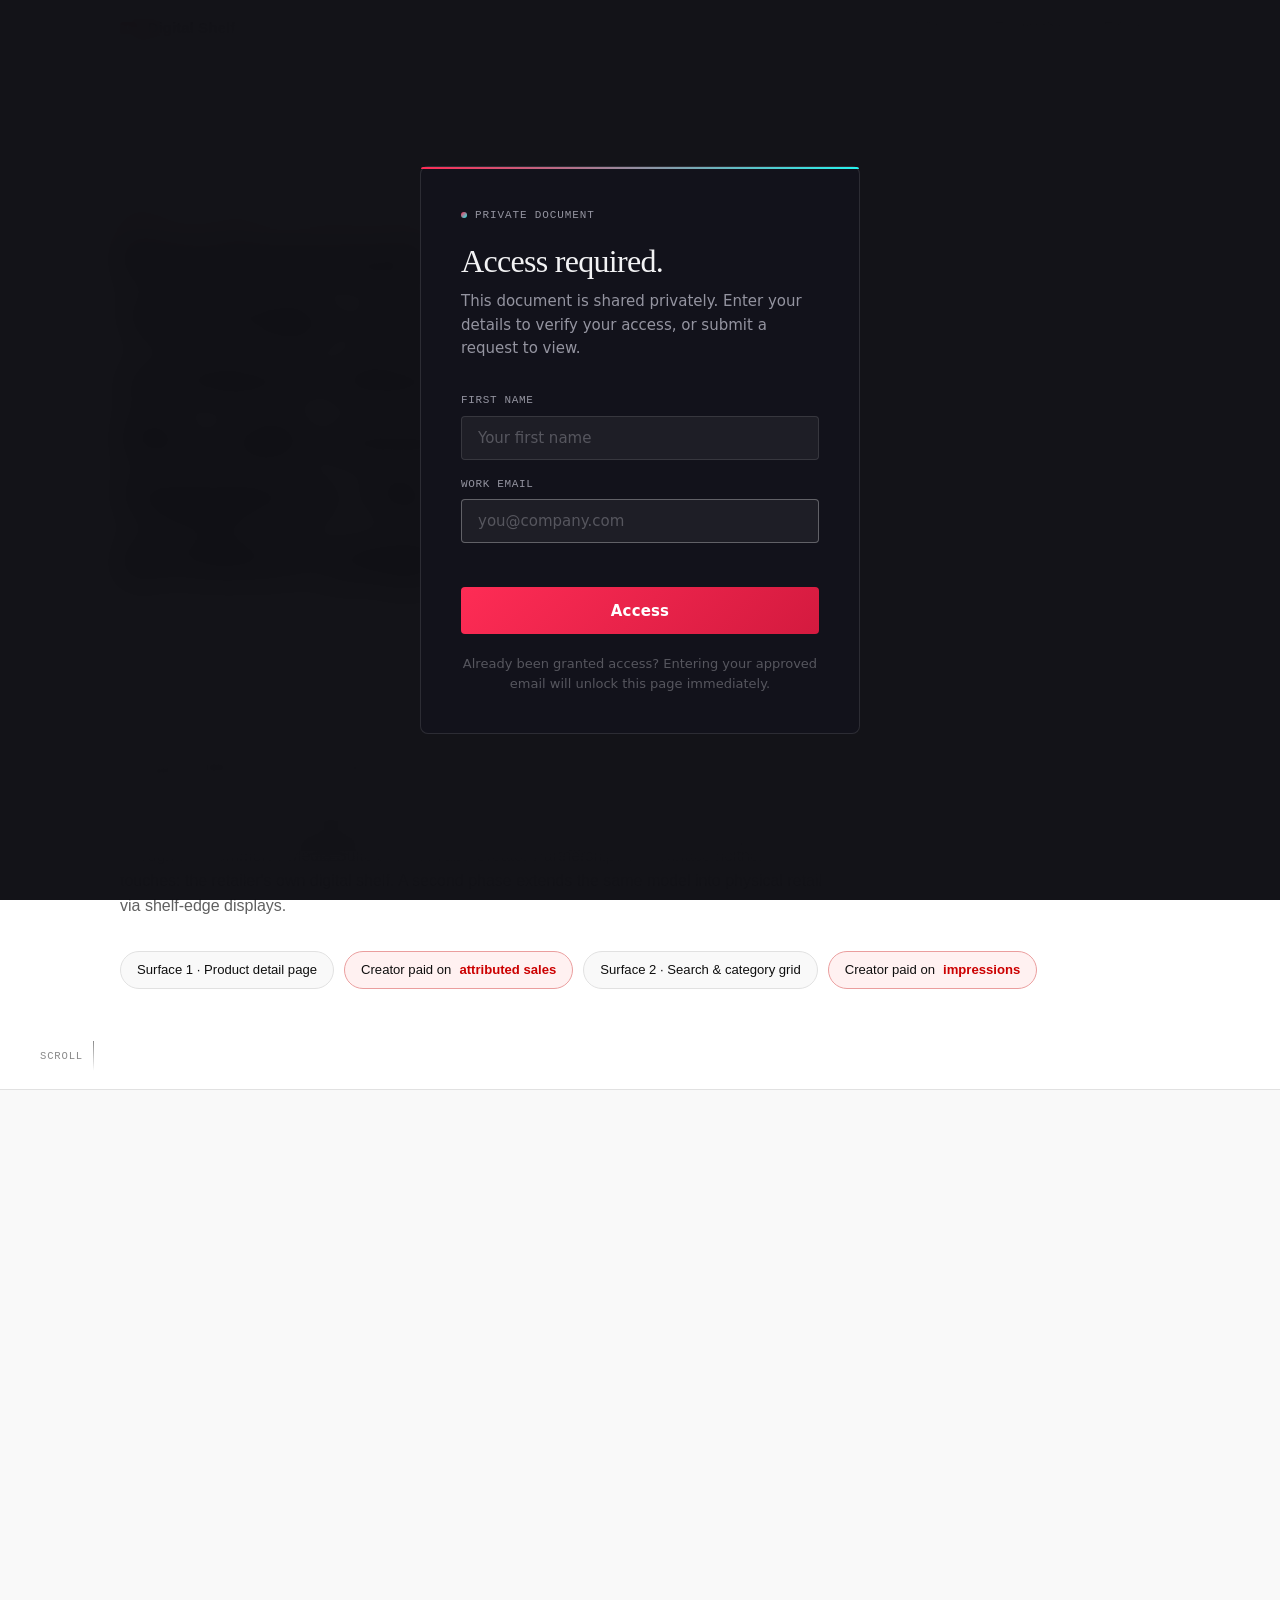
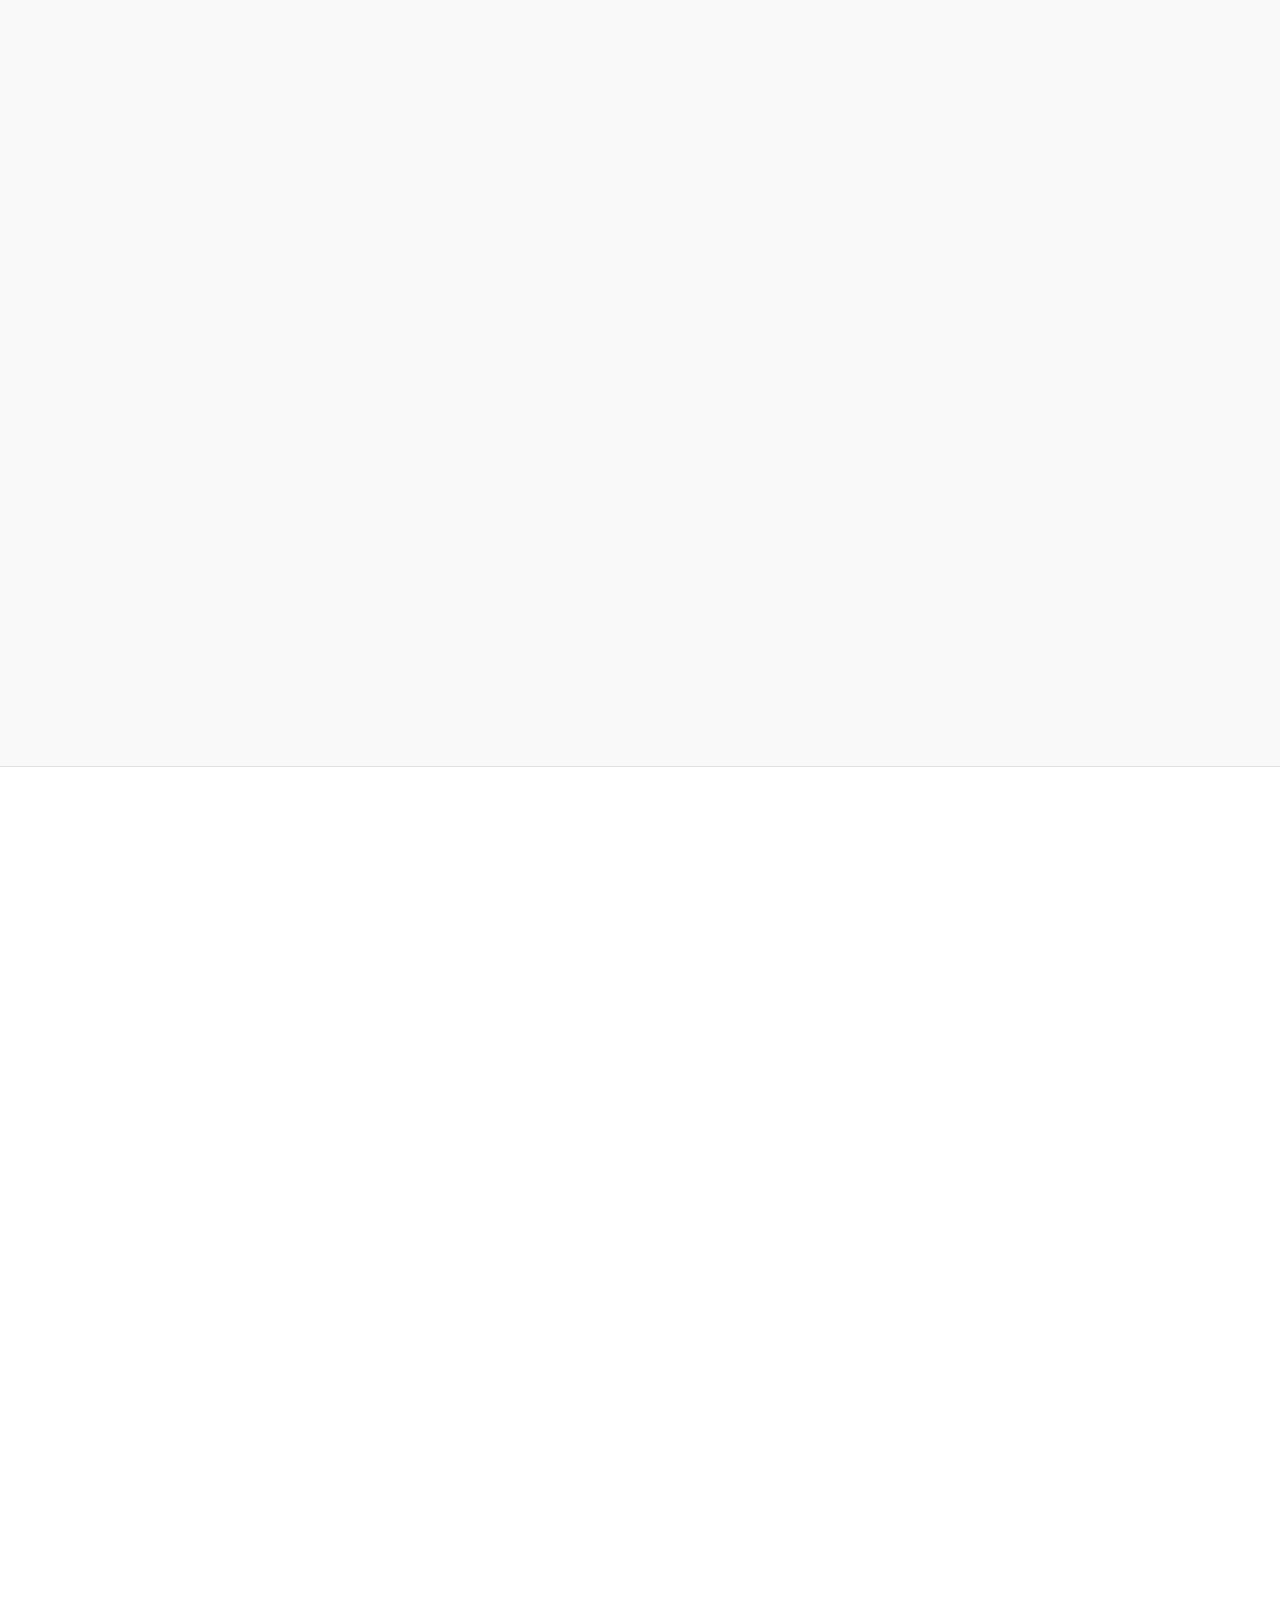
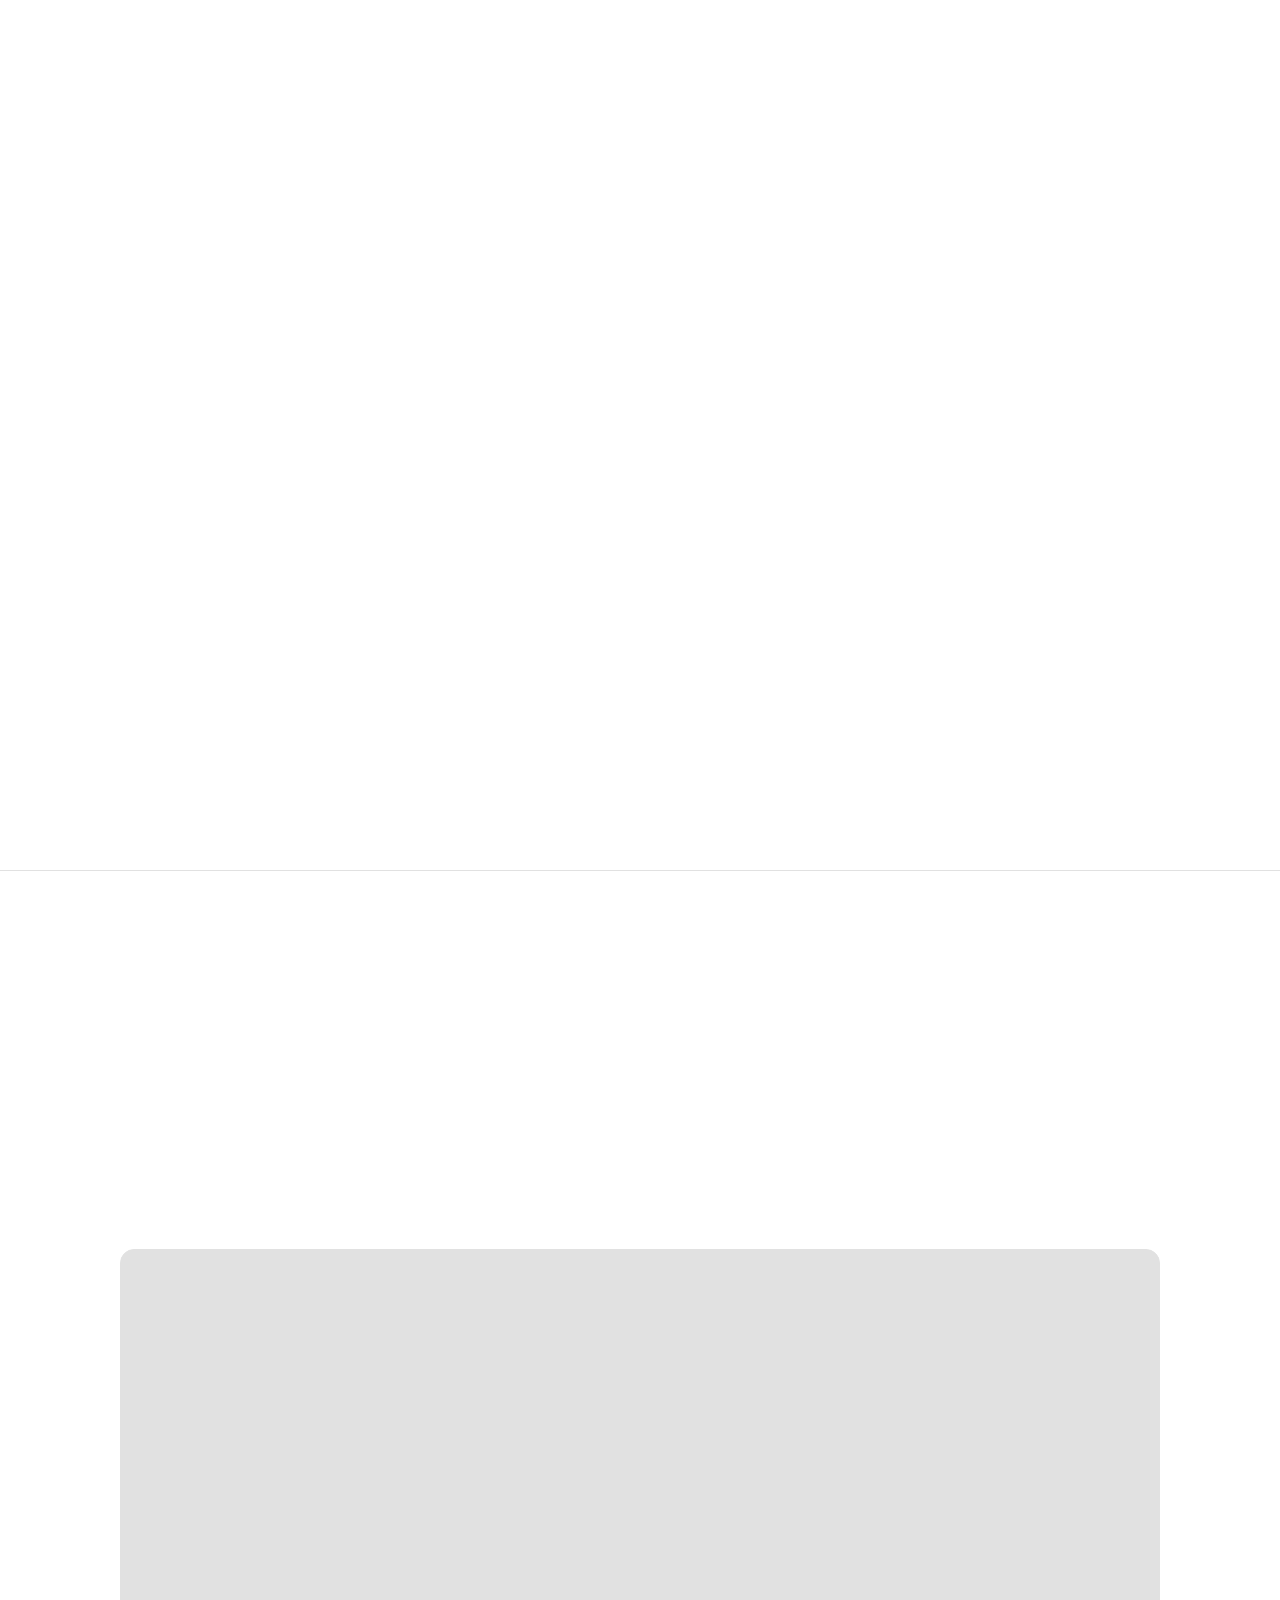
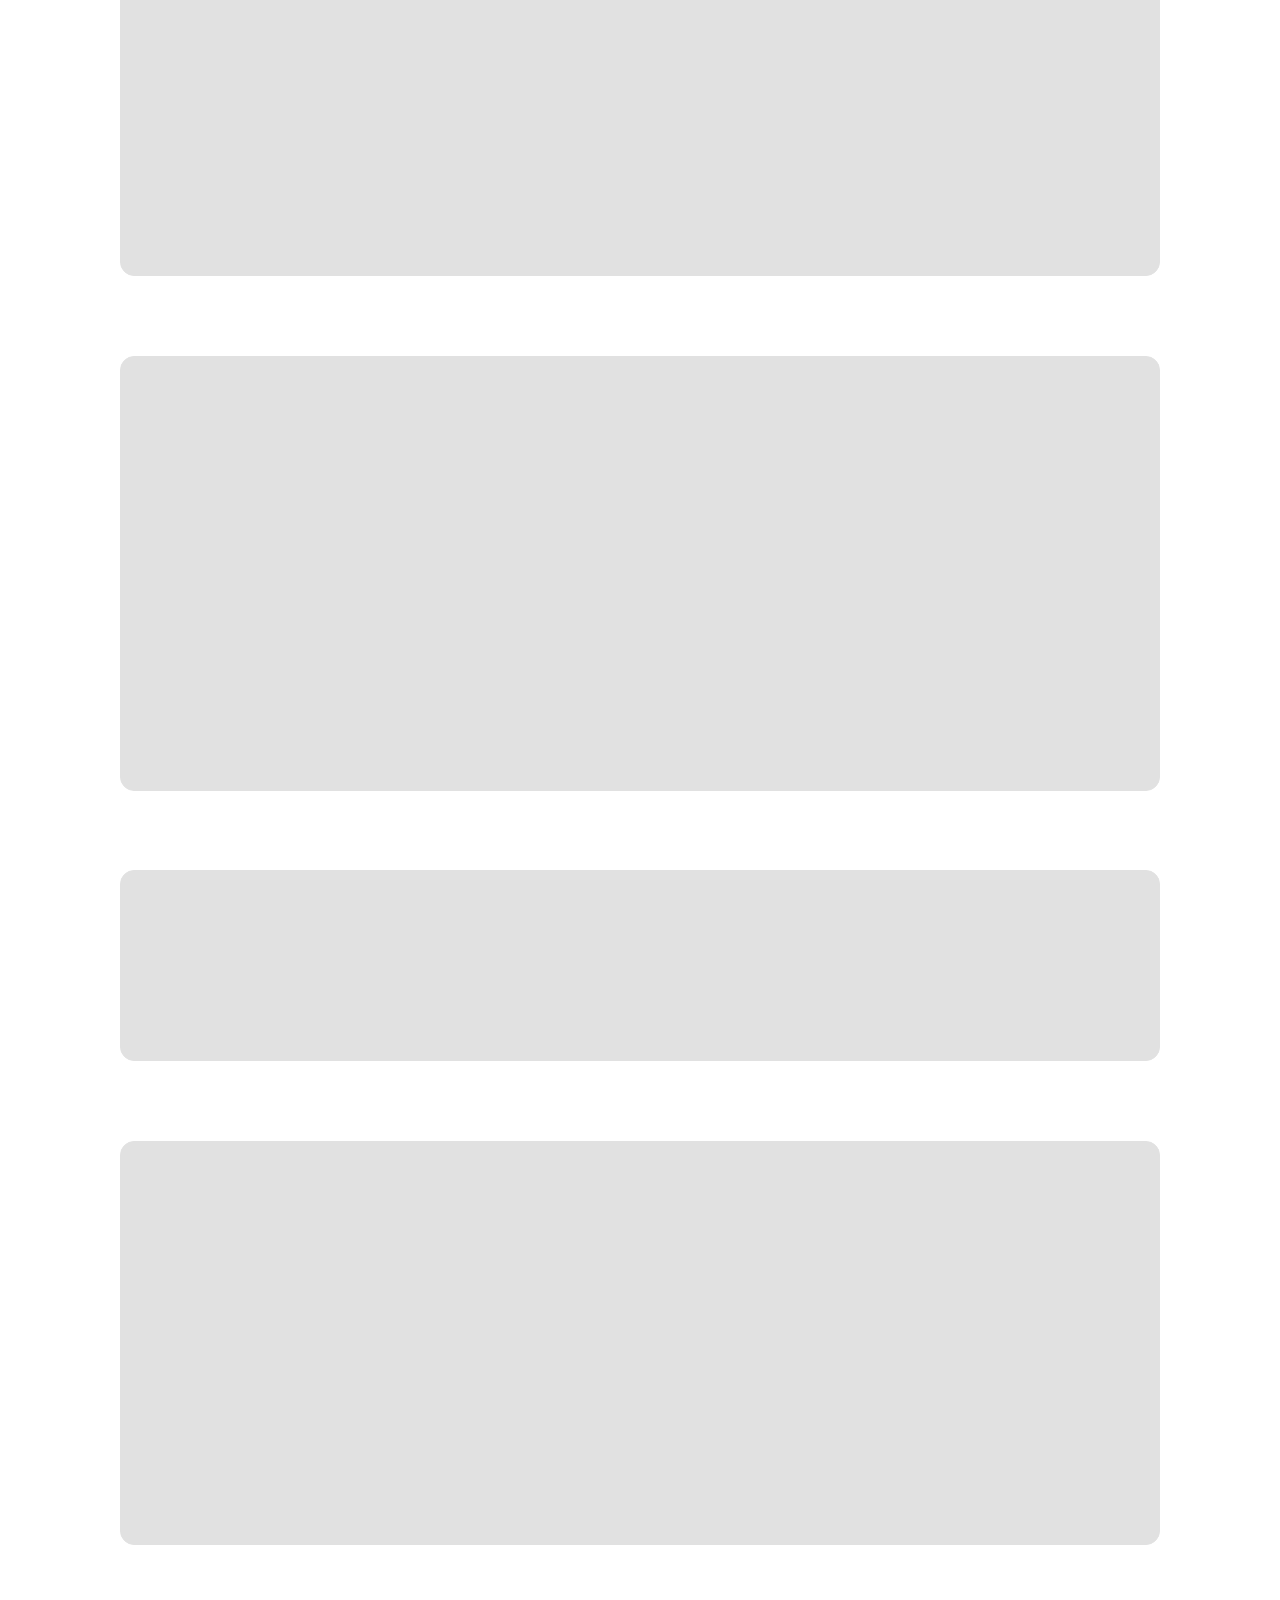
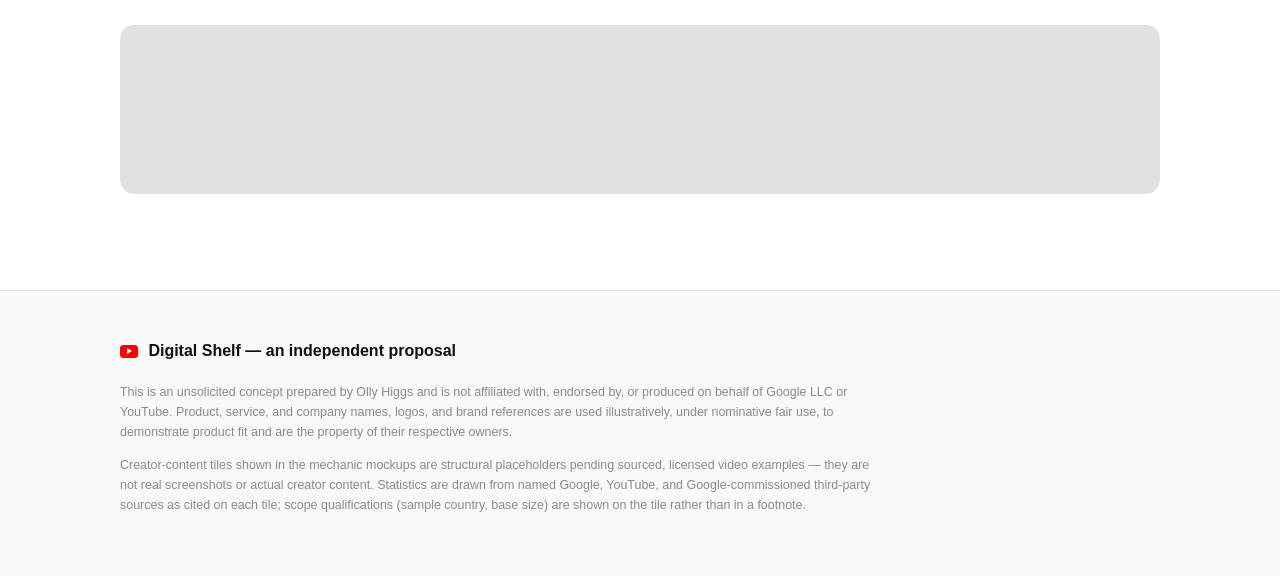
<file: youtube/index.html>
<!DOCTYPE html>
<html lang="en-GB">
<head>
  <meta charset="UTF-8" />
  <meta name="viewport" content="width=device-width, initial-scale=1.0" />
  <meta name="robots" content="noindex, nofollow" />
  <meta name="referrer" content="no-referrer" />
  <title>YouTube for the Digital Shelf</title>
  <script src="/tracker.js" defer></script>
  <meta name="description" content="A pitch document. Concept prototype. Not affiliated with or endorsed by Google LLC or YouTube." />

<style>
  :root {
    --paper: #ffffff;
    --surface: #f9f9f9;
    --surface-2: #f1f1f1;
    --ink: #0f0f0f;
    --ink-2: #606060;
    --ink-3: #8a8a8a;
    --line: #e1e1e1;
    --red: #ff0000;
    --red-deep: #cc0000;
    --red-wash: #fff1f1;
    --focus: #065fd4;
    --shadow: 0 1px 2px rgba(0,0,0,0.06), 0 8px 24px rgba(0,0,0,0.05);
    --ease: cubic-bezier(0.4, 0, 0.2, 1);
    --ease-out: cubic-bezier(0.16, 1, 0.3, 1);
    --ease-in-out: cubic-bezier(0.65, 0, 0.35, 1);
  }

  /* YouTube itself defaults to its light theme regardless of OS preference —
     matched here: light is the default ground, dark is opt-in via the toggle only. */
  :root[data-theme="dark"] {
    --paper: #0f0f0f;
    --surface: #181818;
    --surface-2: #212121;
    --ink: #f1f1f1;
    --ink-2: #aaaaaa;
    --ink-3: #909090;
    --line: #303030;
    --red: #ff0a0a;
    --red-deep: #ff5c54;
    --red-wash: #2a1414;
    --focus: #3ea6ff;
    --shadow: 0 1px 2px rgba(0,0,0,0.4), 0 8px 24px rgba(0,0,0,0.35);
  }
  :root[data-theme="light"] {
    --paper: #ffffff;
    --surface: #f9f9f9;
    --surface-2: #f1f1f1;
    --ink: #0f0f0f;
    --ink-2: #606060;
    --ink-3: #8a8a8a;
    --line: #e1e1e1;
    --red: #ff0000;
    --red-deep: #cc0000;
    --red-wash: #fff1f1;
    --focus: #065fd4;
    --shadow: 0 1px 2px rgba(0,0,0,0.06), 0 8px 24px rgba(0,0,0,0.05);
  }

  * { box-sizing: border-box; }
  html { scroll-behavior: smooth; }
  @media (prefers-reduced-motion: reduce) {
    *, *::before, *::after {
      animation-duration: 0.01ms !important;
      animation-iteration-count: 1 !important;
      transition-duration: 0.01ms !important;
      scroll-behavior: auto !important;
    }
  }

  body {
    margin: 0;
    background: var(--paper);
    color: var(--ink);
    font-family: Roboto, "Segoe UI", -apple-system, BlinkMacSystemFont, Helvetica, Arial, sans-serif;
    font-weight: 400;
    line-height: 1.55;
    -webkit-font-smoothing: antialiased;
  }

  a { color: inherit; }
  a:focus-visible, button:focus-visible, [tabindex]:focus-visible {
    outline: 2px solid var(--focus);
    outline-offset: 3px;
  }

  .mono { font-family: "Roboto Mono", Consolas, "SFMono-Regular", Menlo, monospace; }

  h1, h2, h3, h4 { text-wrap: balance; margin: 0; font-family: Roboto, "Segoe UI", -apple-system, sans-serif; }

  .eyebrow {
    font-family: "Roboto Mono", Consolas, monospace;
    font-size: 0.72rem;
    letter-spacing: 0.11em;
    text-transform: uppercase;
    color: var(--red);
    font-weight: 700;
    display: flex;
    align-items: center;
    gap: 0.55em;
  }

  /* play glyph — decorative, generic, not a trademark reproduction */
  .glyph {
    display: inline-flex;
    align-items: center;
    justify-content: center;
    width: 1.15em;
    height: 0.82em;
    background: var(--red);
    border-radius: 0.22em;
    flex: none;
  }
  .glyph::after {
    content: "";
    width: 0;
    height: 0;
    border-top: 0.24em solid transparent;
    border-bottom: 0.24em solid transparent;
    border-left: 0.34em solid #fff;
    margin-left: 0.1em;
  }

  /* ---------- top bar ---------- */
  .topbar {
    position: sticky;
    top: 0;
    z-index: 40;
    background: color-mix(in srgb, var(--paper) 92%, transparent);
    backdrop-filter: blur(8px);
    border-bottom: 1px solid var(--line);
  }
  .topbar-inner {
    max-width: 1120px;
    margin: 0 auto;
    padding: 0 clamp(20px, 4vw, 40px);
    height: 56px;
    display: flex;
    align-items: center;
    justify-content: space-between;
    gap: 24px;
  }
  .brand {
    display: flex;
    align-items: center;
    gap: 10px;
    font-weight: 700;
    font-size: 0.95rem;
    white-space: nowrap;
  }
  .navlinks {
    display: flex;
    gap: clamp(10px, 2vw, 22px);
    overflow-x: auto;
    scrollbar-width: none;
  }
  .navlinks::-webkit-scrollbar { display: none; }
  .navlinks a {
    text-decoration: none;
    font-size: 0.82rem;
    font-weight: 500;
    color: var(--ink-2);
    white-space: nowrap;
    padding: 4px 2px;
    border-bottom: 2px solid transparent;
  }
  .navlinks a:hover { color: var(--ink); border-bottom-color: var(--red); }

  /* ---------- layout scaffolding ---------- */
  .band { border-bottom: 1px solid var(--line); }
  .band.alt { background: var(--surface); }
  .wrap {
    max-width: 1120px;
    margin: 0 auto;
    padding: clamp(56px, 8vw, 96px) clamp(20px, 4vw, 40px);
  }
  .prose {
    max-width: 700px;
  }
  .prose p { margin: 0 0 1.1em; color: var(--ink); }
  .prose p:last-child { margin-bottom: 0; }
  .lede { font-size: 1.15rem; color: var(--ink-2); font-weight: 400; }

  h2.section-title {
    font-size: clamp(1.5rem, 2.6vw, 2rem);
    font-weight: 700;
    letter-spacing: -0.01em;
    margin: 14px 0 0;
  }
  .section-head { margin-bottom: 40px; }
  .section-head .eyebrow { margin-bottom: 12px; }

  /* ---------- hero ---------- */
  .hero .wrap { padding-top: clamp(72px, 11vw, 128px); padding-bottom: clamp(64px, 9vw, 100px); }
  .hero h1 {
    font-size: clamp(2.1rem, 5vw, 3.4rem);
    font-weight: 900;
    letter-spacing: -0.02em;
    line-height: 1.08;
    max-width: 16ch;
    margin-top: 18px;
  }
  .hero .lede { max-width: 620px; margin-top: 22px; }
  .hero .thesis {
    margin-top: 28px;
    max-width: 720px;
    font-size: 1rem;
    color: var(--ink-2);
  }
  .pillrow { display: flex; flex-wrap: wrap; gap: 10px; margin-top: 32px; }
  .pill {
    display: inline-flex;
    align-items: center;
    gap: 8px;
    border: 1px solid var(--line);
    background: var(--surface);
    border-radius: 999px;
    padding: 8px 16px;
    font-size: 0.82rem;
    font-weight: 500;
    color: var(--ink);
  }
  .pill b { color: var(--red-deep); font-weight: 700; }
  .pill.pay { background: var(--red-wash); border-color: color-mix(in srgb, var(--red) 30%, var(--line)); }

  /* ---------- flow diagram ---------- */
  .flow {
    display: grid;
    gap: 14px;
    margin-top: 36px;
  }
  .flow-row {
    display: grid;
    grid-template-columns: minmax(140px,220px) 1fr minmax(140px,220px);
    align-items: center;
    gap: 14px;
    background: var(--paper);
    border: 1px solid var(--line);
    border-radius: 14px;
    padding: 18px 20px;
  }
  .flow-row.new { border-color: color-mix(in srgb, var(--red) 45%, var(--line)); box-shadow: var(--shadow); }
  .flow-node {
    font-size: 0.86rem;
    font-weight: 700;
    line-height: 1.3;
  }
  .flow-node span { display: block; font-weight: 400; font-size: 0.76rem; color: var(--ink-2); margin-top: 3px; }
  .flow-arrow {
    display: flex;
    align-items: center;
    gap: 8px;
    min-width: 0;
  }
  .flow-arrow .line { flex: 1; height: 2px; background: var(--line); position: relative; }
  .flow-row.new .flow-arrow .line { background: color-mix(in srgb, var(--red) 55%, var(--line)); }
  .flow-arrow .line::after {
    content: "";
    position: absolute; right: -1px; top: 50%; transform: translateY(-50%);
    width: 0; height: 0;
    border-top: 5px solid transparent; border-bottom: 5px solid transparent;
    border-left: 8px solid var(--line);
  }
  .flow-row.new .flow-arrow .line::after { border-left-color: color-mix(in srgb, var(--red) 55%, var(--line)); }
  .flow-arrow .label {
    font-size: 0.72rem;
    font-family: "Roboto Mono", monospace;
    color: var(--ink-3);
    white-space: nowrap;
  }
  .flow-tag {
    justify-self: start;
    font-size: 0.68rem;
    font-family: "Roboto Mono", monospace;
    letter-spacing: 0.06em;
    text-transform: uppercase;
    color: var(--ink-3);
    margin-bottom: 6px;
  }
  .flow-row.new .flow-tag { color: var(--red-deep); }

  /* ---------- mechanic mockups ---------- */
  .mech {
    display: grid;
    grid-template-columns: minmax(280px, 1fr) minmax(300px, 1.15fr);
    gap: clamp(24px, 4vw, 48px);
    align-items: start;
    margin-top: 30px;
  }
  .mech + .mech { margin-top: 64px; }
  .mech-copy h3 { font-size: 1.2rem; font-weight: 700; }
  .mech-copy .paytag {
    display: inline-block;
    margin-top: 10px;
    font-size: 0.72rem;
    font-family: "Roboto Mono", monospace;
    text-transform: uppercase;
    letter-spacing: 0.06em;
    color: var(--red-deep);
    background: var(--red-wash);
    border-radius: 999px;
    padding: 5px 12px;
  }
  .mech-copy p { margin-top: 14px; color: var(--ink-2); font-size: 0.95rem; }

  .mockup {
    background: var(--paper);
    border: 1px solid var(--line);
    border-radius: 16px;
    box-shadow: var(--shadow);
    overflow: hidden;
  }
  .mockup-chrome {
    display: flex; align-items: center; gap: 6px;
    padding: 10px 14px;
    border-bottom: 1px solid var(--line);
    background: var(--surface);
  }
  .mockup-chrome .dot { width: 8px; height: 8px; border-radius: 50%; background: var(--line); }
  .mockup-chrome .urlbar {
    margin-left: 10px;
    flex: 1;
    font-family: "Roboto Mono", monospace;
    font-size: 0.68rem;
    color: var(--ink-3);
    background: var(--paper);
    border: 1px solid var(--line);
    border-radius: 6px;
    padding: 4px 10px;
    overflow: hidden;
    white-space: nowrap;
    text-overflow: ellipsis;
  }
  .mockup-body { padding: 18px; }

  /* PDP mockup */
  .pdp-grid { display: grid; grid-template-columns: 64px 1fr; gap: 12px; }
  .pdp-thumbs { display: flex; flex-direction: column; gap: 8px; }
  .thumb {
    width: 64px; height: 64px; border-radius: 8px;
    background: var(--surface-2);
    border: 1px solid var(--line);
  }
  .thumb.creator {
    background: repeating-linear-gradient(135deg, var(--red-wash), var(--red-wash) 5px, var(--paper) 5px, var(--paper) 10px);
    border: 1.5px dashed var(--red);
    display: flex; align-items: center; justify-content: center;
  }
  .pdp-main {
    aspect-ratio: 4/3;
    border-radius: 10px;
    background: var(--surface-2);
    border: 1px solid var(--line);
  }
  .pdp-info { margin-top: 12px; }
  .pdp-info .bar { height: 9px; border-radius: 5px; background: var(--surface-2); margin-bottom: 8px; }
  .pdp-info .bar.w60 { width: 60%; }
  .pdp-info .bar.w40 { width: 40%; background: var(--red-wash); }
  .pdp-note {
    margin-top: 14px;
    font-size: 0.72rem;
    color: var(--red-deep);
    font-family: "Roboto Mono", monospace;
    display: flex; align-items: center; gap: 6px;
  }

  /* search grid mockup */
  .search-grid {
    display: grid;
    grid-template-columns: repeat(3, 1fr);
    gap: 12px;
  }
  .tile {
    aspect-ratio: 3/4;
    border-radius: 10px;
    background: var(--surface-2);
    border: 1px solid var(--line);
    padding: 8px;
    display: flex; flex-direction: column; gap: 6px;
  }
  .tile .img { flex: 1; border-radius: 6px; background: color-mix(in srgb, var(--surface-2) 60%, var(--line)); }
  .tile .bar { height: 6px; border-radius: 4px; background: var(--paper); }
  .tile.creator {
    background: repeating-linear-gradient(135deg, var(--red-wash), var(--red-wash) 5px, var(--paper) 5px, var(--paper) 10px);
    border: 1.5px dashed var(--red);
    align-items: center; justify-content: center;
    text-align: center;
    gap: 8px;
  }
  .tile.creator .imp {
    font-family: "Roboto Mono", monospace;
    font-size: 0.6rem;
    color: var(--red-deep);
    letter-spacing: 0.04em;
  }
  .playdot {
    width: 30px; height: 30px; border-radius: 50%;
    background: var(--red);
    display: flex; align-items: center; justify-content: center;
  }
  .playdot::after {
    content: ""; width: 0; height: 0;
    border-top: 6px solid transparent; border-bottom: 6px solid transparent;
    border-left: 9px solid #fff; margin-left: 3px;
  }
  .ph-label {
    font-size: 0.64rem;
    color: var(--ink-3);
    font-family: "Roboto Mono", monospace;
    line-height: 1.35;
    padding: 0 6px;
  }

  /* shelf-edge device mockup — fixed e-ink tones, not theme tokens: it's hardware, not a webpage */
  .shelf-device {
    background: #e9e7df;
    border: 1px solid #cfcdc2;
    border-radius: 8px;
    padding: 14px;
    display: flex;
    align-items: center;
    gap: 14px;
  }
  .shelf-device .info { flex: 1; display: flex; flex-direction: column; gap: 8px; min-width: 0; }
  .shelf-device .info .bar { height: 8px; border-radius: 4px; background: #cfcdc2; }
  .shelf-device .video {
    width: 72px; height: 72px; flex: none;
    border-radius: 6px;
    border: 1.5px dashed var(--red);
    background: repeating-linear-gradient(135deg, var(--red-wash), var(--red-wash) 5px, #e9e7df 5px, #e9e7df 10px);
    display: flex; align-items: center; justify-content: center;
  }
  .paytag.roadmap { background: var(--surface); color: var(--ink-2); border: 1px solid var(--line); }

  /* ---------- stat tiles ---------- */
  .cluster { margin-top: 44px; }
  .cluster:first-child { margin-top: 0; }
  .cluster-title {
    font-size: 0.8rem;
    font-weight: 700;
    text-transform: uppercase;
    letter-spacing: 0.06em;
    color: var(--ink-2);
    margin-bottom: 16px;
    display: flex;
    align-items: center;
    gap: 10px;
  }
  .cluster-title::after { content: ""; flex: 1; height: 1px; background: var(--line); }
  .stat-grid {
    display: grid;
    grid-template-columns: repeat(auto-fit, minmax(220px, 1fr));
    gap: 1px;
    background: var(--line);
    border: 1px solid var(--line);
    border-radius: 14px;
    overflow: hidden;
  }
  .stat-tile {
    background: var(--paper);
    padding: 22px 20px;
    display: flex;
    flex-direction: column;
    gap: 10px;
  }
  .stat-num {
    font-family: "Roboto Mono", Consolas, monospace;
    font-variant-numeric: tabular-nums;
    font-size: clamp(1.7rem, 3vw, 2.1rem);
    font-weight: 700;
    color: var(--ink);
    line-height: 1;
  }
  .stat-num em { color: var(--red-deep); font-style: normal; }
  .stat-desc { font-size: 0.86rem; color: var(--ink); }
  .stat-meta { margin-top: auto; display: flex; flex-wrap: wrap; gap: 6px; align-items: center; }
  .stat-src { font-size: 0.68rem; color: var(--ink-3); font-family: "Roboto Mono", monospace; }
  .scope-tag {
    font-size: 0.62rem;
    font-family: "Roboto Mono", monospace;
    text-transform: uppercase;
    letter-spacing: 0.04em;
    color: var(--ink-2);
    background: var(--surface);
    border: 1px solid var(--line);
    border-radius: 999px;
    padding: 2px 8px;
  }
  .quote-tile {
    grid-column: 1 / -1;
    background: var(--surface);
    padding: 22px 24px;
  }
  .quote-tile p { margin: 0; font-size: 0.98rem; font-style: italic; color: var(--ink); max-width: 62ch; }
  .quote-tile .stat-src { margin-top: 10px; }

  /* ---------- footer ---------- */
  footer { background: var(--surface); }
  footer .wrap { padding-top: 48px; padding-bottom: 48px; }
  .disclaimer {
    font-size: 0.78rem;
    color: var(--ink-3);
    max-width: 760px;
    line-height: 1.6;
  }
  .disclaimer + .disclaimer { margin-top: 10px; }
  .footer-brand { display: flex; align-items: center; gap: 10px; margin-bottom: 20px; font-weight: 700; }

  /* ---------- motion: hero load-in ---------- */
  .hero-anim-eyebrow { opacity: 0; animation: fadeInUp 700ms var(--ease-out) 200ms forwards; }
  .hero-anim-eyebrow .glyph { animation: pulse 2.4s var(--ease-in-out) infinite; }
  .hero-anim-headline { opacity: 0; animation: fadeInUp 900ms var(--ease-out) 350ms forwards; }
  .hero-anim-lede { opacity: 0; animation: fadeInUp 900ms var(--ease-out) 550ms forwards; }
  .hero-anim-thesis { opacity: 0; animation: fadeInUp 900ms var(--ease-out) 700ms forwards; }
  .hero-anim-pills { opacity: 0; animation: fadeInUp 900ms var(--ease-out) 900ms forwards; }
  .hero { position: relative; }
  .hero-scroll-cue {
    position: absolute;
    bottom: 18px;
    left: clamp(20px, 4vw, 40px);
    display: flex;
    align-items: center;
    gap: 10px;
    opacity: 0;
    animation: fadeIn 1200ms var(--ease-out) 1500ms forwards;
  }
  .hero-scroll-cue span {
    font-family: "Roboto Mono", monospace;
    font-size: 0.66rem;
    letter-spacing: 0.08em;
    text-transform: uppercase;
    color: var(--ink-3);
  }
  .hero-scroll-cue .line {
    width: 1px;
    height: 30px;
    background: linear-gradient(180deg, var(--ink-3), transparent);
    position: relative;
    overflow: hidden;
  }
  .hero-scroll-cue .line::after {
    content: "";
    position: absolute;
    left: 0; top: -12px;
    width: 1px; height: 12px;
    background: var(--red);
    animation: scrollHint 2.2s var(--ease-in-out) infinite;
  }

  /* ---------- motion: scroll reveals ---------- */
  .reveal {
    opacity: 0;
    transform: translateY(24px);
    transition: opacity 700ms var(--ease-out), transform 700ms var(--ease-out);
  }
  .reveal.is-visible { opacity: 1; transform: translateY(0); }
  .reveal-stagger > * {
    opacity: 0;
    transform: translateY(20px);
    transition: opacity 600ms var(--ease-out), transform 600ms var(--ease-out);
  }
  .reveal-stagger.is-visible > * { opacity: 1; transform: translateY(0); }
  .reveal-stagger.is-visible > *:nth-child(1) { transition-delay: 0ms; }
  .reveal-stagger.is-visible > *:nth-child(2) { transition-delay: 70ms; }
  .reveal-stagger.is-visible > *:nth-child(3) { transition-delay: 140ms; }
  .reveal-stagger.is-visible > *:nth-child(4) { transition-delay: 210ms; }
  .reveal-stagger.is-visible > *:nth-child(5) { transition-delay: 280ms; }
  .reveal-stagger.is-visible > *:nth-child(6) { transition-delay: 350ms; }

  @keyframes fadeInUp {
    from { opacity: 0; transform: translateY(20px); }
    to { opacity: 1; transform: translateY(0); }
  }
  @keyframes fadeIn {
    from { opacity: 0; }
    to { opacity: 1; }
  }
  @keyframes pulse {
    0%, 100% { opacity: 1; transform: scale(1); }
    50% { opacity: 0.55; transform: scale(0.9); }
  }
  @keyframes scrollHint {
    0% { transform: translateY(-4px); opacity: 0; }
    40% { opacity: 1; }
    100% { transform: translateY(30px); opacity: 0; }
  }

  @media (max-width: 760px) {
    .mech { grid-template-columns: 1fr; }
    .flow-row { grid-template-columns: 1fr; text-align: left; }
    .flow-arrow { transform: rotate(90deg); width: 60px; margin: 4px 0; }
  }
</style>
</head>
<body>

<header class="topbar">
  <div class="topbar-inner">
    <div class="brand"><span class="glyph" aria-hidden="true"></span> Digital Shelf</div>
    <nav class="navlinks" aria-label="Section navigation">
      <a href="#why-now">Why now</a>
      <a href="#mechanic">The mechanic</a>
      <a href="#evidence">Evidence</a>
    </nav>
  </div>
</header>

<main>

  <section class="hero band">
    <div class="wrap">
      <p class="eyebrow hero-anim-eyebrow"><span class="glyph" aria-hidden="true"></span> Internal proposal — commerce media</p>
      <h1 class="hero-anim-headline">Put licensed YouTube creator content where the sale actually happens: the product page.</h1>
      <p class="lede hero-anim-lede">A retail media product that licenses YouTube creator videos and places them natively inside merchant e-commerce environments — on product detail pages and on search &amp; category pages.</p>
      <p class="thesis hero-anim-thesis">On product pages, a licensed creator video sits inside the product's own media gallery, presented natively alongside product photography — not as an ad unit — and the creator is paid on sales attributed post-view. On retailer search and category pages, licensed creator content appears natively within the results grid, and the creator is paid on impressions. The content is paid for by the brand or retailer; it is not organic embedding. It extends the closed-loop logic Google is already building through the Commerce Media Suite and YouTube Creator Partnerships to a surface neither currently touches: the retailer's own digital shelf. A second phase extends the same model into physical retail via shelf-edge displays.</p>
      <div class="pillrow hero-anim-pills">
        <span class="pill">Surface 1 · Product detail page</span>
        <span class="pill pay">Creator paid on <b>attributed sales</b></span>
        <span class="pill">Surface 2 · Search &amp; category grid</span>
        <span class="pill pay">Creator paid on <b>impressions</b></span>
      </div>
    </div>
    <div class="hero-scroll-cue"><span>Scroll</span><span class="line"></span></div>
  </section>

  <section class="band alt" id="why-now">
    <div class="wrap">
      <div class="section-head prose">
        <p class="eyebrow reveal"><span class="glyph" aria-hidden="true"></span> Why now</p>
        <h2 class="section-title reveal">Google built the plumbing this needs — pointed the other way</h2>
      </div>
      <div class="prose reveal">
        <p>H1 2026 has been the busiest stretch yet for Google's commerce-media build-out. The <strong>Commerce Media Suite</strong> added Kroger in March (with SKU-level sales reporting), Best Buy and Shipt the same month, and Costco and Dollar General at Brandcast in May. On 11 June, <strong>Walmart Connect</strong> data became activatable inside DV360 — starting with YouTube — with closed-loop measurement tying video impressions directly to Walmart sales.</p>
        <p>Every one of those deals moves retailer data <em>into</em> Google's buying tools. None of them moves YouTube content <em>onto</em> retailer surfaces. That reverse flow is the white space this proposal fills — the complementary second half of the Commerce Media Suite, not a competitor to it.</p>
      </div>

      <div class="flow reveal-stagger" role="img" aria-label="Diagram: existing Commerce Media Suite deals move retailer data into Google's buying tools; this proposal moves YouTube creator content onto retailer surfaces, the reverse direction.">
        <div>
          <div class="flow-tag">Already built — 2026</div>
          <div class="flow-row">
            <div class="flow-node">Retailer sales &amp; audience data<span>Walmart, Kroger, Costco, Best Buy, Shipt, Dollar General</span></div>
            <div class="flow-arrow"><span class="label">flows into</span><span class="line"></span></div>
            <div class="flow-node">DV360 / YouTube buying tools<span>Commerce Media Suite, closed-loop measurement</span></div>
          </div>
        </div>
        <div>
          <div class="flow-tag">This proposal — the reverse flow</div>
          <div class="flow-row new">
            <div class="flow-node">Licensed YouTube creator content<span>via Creator Partnerships</span></div>
            <div class="flow-arrow"><span class="label">flows onto</span><span class="line"></span></div>
            <div class="flow-node">Retailer PDP &amp; search surfaces<span>the digital shelf itself</span></div>
          </div>
        </div>
      </div>

      <div class="prose reveal" style="margin-top:36px;">
        <p><strong>YouTube Creator Partnerships</strong> (unified from BrandConnect on 24 March 2026) already launched in seven markets including the UK, giving brands creator discovery, deal management, content approvals, rights to amplify creator videos as ads, and unified measurement inside Google Ads and DV360. That licensing spine partly exists — this proposal extends its amplification surface from YouTube itself to retailer inventory. YouTube's Content ID heritage means it is the only platform with industrial-scale rights infrastructure to do this; no other platform has an equivalent.</p>
        <p>The model isn't hypothetical, either. The <strong>YouTube Shopping affiliate programme</strong> already pays creators on retailer-attributed sales when a viewer clicks a tagged product on a YouTube video and buys on the retailer's site. This proposal inverts the direction of travel: instead of the viewer moving from YouTube to the retailer, the licensed content moves to the retailer, with the same commission logic applied at the destination.</p>
        <p>The white space is also geographic: every Commerce Media Suite retailer today is US. No UK retailer — Tesco, Sainsbury's Nectar360, Boots, Asda, Ocado, Co-op — has an equivalent YouTube integration.</p>
      </div>
    </div>
  </section>

  <section class="band" id="mechanic">
    <div class="wrap">
      <div class="section-head prose">
        <p class="eyebrow reveal"><span class="glyph" aria-hidden="true"></span> The mechanic</p>
        <h2 class="section-title reveal">Two surfaces, two ways to get paid</h2>
      </div>

      <div class="mech reveal">
        <div class="mech-copy">
          <h3>Product detail page</h3>
          <span class="paytag">Paid on attributed sales</span>
          <p>The licensed creator video sits inside the product's own media gallery — native to the page design, not a bolted-on ad unit. No YouTube chrome, no end screens, no recommended videos.</p>
          <p>The retailer's server reports purchase events back server-to-server, keyed by creator and SKU — the same pattern as Google's Enhanced Conversions, with Ads Data Hub as the clean room. Viewer watches the creator's video on the PDP, buys the SKU, the creator earns a commission on that sale.</p>
        </div>
        <div class="mockup">
          <div class="mockup-chrome">
            <span class="dot"></span><span class="dot"></span><span class="dot"></span>
            <span class="urlbar">merchant.example/product/…</span>
          </div>
          <div class="mockup-body">
            <div class="pdp-grid">
              <div class="pdp-thumbs">
                <div class="thumb"></div>
                <div class="thumb"></div>
                <div class="thumb creator"><span class="playdot" aria-hidden="true"></span></div>
                <div class="thumb"></div>
              </div>
              <div class="pdp-main"></div>
            </div>
            <div class="pdp-info">
              <div class="bar w60"></div>
              <div class="bar w40"></div>
            </div>
            <div class="pdp-note"><span class="glyph" aria-hidden="true"></span> gallery tile — creator video placeholder, sourced separately</div>
          </div>
        </div>
      </div>

      <div class="mech reveal">
        <div class="mech-copy">
          <h3>Search &amp; category page</h3>
          <span class="paytag">Paid on impressions</span>
          <p>Licensed creator content appears natively within the results grid — a creator tile sitting among product tiles, not a display banner interrupting them.</p>
          <p>Search pages are discovery moments, not purchase moments, so per-creator sales attribution here is noisy. Impression-based pay is the defensible model — which is exactly why it needs agreed viewability standards and MRC-style accreditation before money moves.</p>
        </div>
        <div class="mockup">
          <div class="mockup-chrome">
            <span class="dot"></span><span class="dot"></span><span class="dot"></span>
            <span class="urlbar">merchant.example/search?q=…</span>
          </div>
          <div class="mockup-body">
            <div class="search-grid">
              <div class="tile"><div class="img"></div><div class="bar" style="width:70%"></div><div class="bar" style="width:40%"></div></div>
              <div class="tile creator">
                <span class="playdot" aria-hidden="true"></span>
                <span class="ph-label">creator tile — placeholder</span>
                <span class="imp">impression-paid</span>
              </div>
              <div class="tile"><div class="img"></div><div class="bar" style="width:70%"></div><div class="bar" style="width:40%"></div></div>
              <div class="tile"><div class="img"></div><div class="bar" style="width:70%"></div><div class="bar" style="width:40%"></div></div>
              <div class="tile"><div class="img"></div><div class="bar" style="width:70%"></div><div class="bar" style="width:40%"></div></div>
              <div class="tile"><div class="img"></div><div class="bar" style="width:70%"></div><div class="bar" style="width:40%"></div></div>
            </div>
          </div>
        </div>
      </div>

      <div class="mech reveal">
        <div class="mech-copy">
          <h3>In-store: the physical shelf</h3>
          <span class="paytag roadmap">Phase 2 — roadmap, not the pilot</span>
          <p>The same licensed content, extended onto electronic shelf-edge displays — Vusion's in-store screens replace the paper price label with a small display capable of carrying the same creator clip that runs on the PDP.</p>
          <p>Small-format, high-frequency stores are the natural fit: the same research-heavy categories that make YouTube content valuable online carry the same value standing at the physical shelf.</p>
        </div>
        <div class="mockup">
          <div class="mockup-chrome">
            <span class="dot"></span><span class="dot"></span><span class="dot"></span>
            <span class="urlbar">in-store · vusion shelf-edge display</span>
          </div>
          <div class="mockup-body">
            <div class="shelf-device">
              <div class="info">
                <div class="bar" style="width:70%"></div>
                <div class="bar" style="width:45%"></div>
                <div class="bar" style="width:55%"></div>
              </div>
              <div class="video"><span class="playdot" aria-hidden="true"></span></div>
            </div>
            <div class="pdp-note"><span class="glyph" aria-hidden="true"></span> shelf-edge tile — creator video placeholder, phase 2</div>
          </div>
        </div>
      </div>
    </div>
  </section>

  <section class="band" id="evidence">
    <div class="wrap">
      <div class="section-head prose">
        <p class="eyebrow reveal"><span class="glyph" aria-hidden="true"></span> Evidence</p>
        <h2 class="section-title reveal">Why creator content belongs at the point of sale</h2>
        <p class="lede reveal" style="margin-top:14px;">Google and YouTube first-party data, or Google-commissioned third-party research. Scope caveats are on-tile, not buried.</p>
      </div>

      <div class="cluster">
        <div class="cluster-title reveal">Creator trust</div>
        <div class="stat-grid reveal-stagger">
          <div class="stat-tile">
            <div class="stat-num"><em>79%</em></div>
            <div class="stat-desc">of surveyed US Gen Z viewers trust recommendations from creators on YouTube.</div>
            <div class="stat-meta"><span class="scope-tag">US sample</span></div>
            <div class="stat-src">Google/Kantar, Future of Video, Dec 2025–Jan 2026</div>
          </div>
          <div class="stat-tile">
            <div class="stat-num"><em>74%</em></div>
            <div class="stat-desc">say YouTube creators provide helpful context or expertise enabling more confident purchase decisions.</div>
            <div class="stat-meta"><span class="scope-tag">US sample</span></div>
            <div class="stat-src">Google/Kantar, Future of Video</div>
          </div>
          <div class="stat-tile">
            <div class="stat-num"><em>78%</em></div>
            <div class="stat-desc">of viewers agree YouTube has the most trusted creators for product recommendations.</div>
            <div class="stat-meta"><span class="scope-tag">US sample</span></div>
            <div class="stat-src">Google/Kantar, Future of Video</div>
          </div>
          <div class="stat-tile">
            <div class="stat-num"><em>98%</em></div>
            <div class="stat-desc">more likely to trust recommendations from creators on YouTube versus other platforms.</div>
            <div class="stat-meta"><span class="scope-tag">Google-commissioned</span></div>
            <div class="stat-src">Ipsos study, via Think with Google</div>
          </div>
          <div class="stat-tile">
            <div class="stat-num"><em>80%</em></div>
            <div class="stat-desc">of US viewers agree YouTube helps them make more confident shopping decisions than social platforms do.</div>
            <div class="stat-meta"><span class="scope-tag">US sample</span></div>
            <div class="stat-src">Think with Google, "The YouTube Formula 2026"</div>
          </div>
          <div class="quote-tile">
            <p>"Shoppers ranked their most recent purchases higher on quality, brand trust, and reputation when they used YouTube to research those purchases than when they used TikTok."</p>
            <div class="stat-src">Ipsos survey, Google-commissioned, via Think with Google — direct YouTube-vs-TikTok comparison from Google's own publication.</div>
          </div>
        </div>
      </div>

      <div class="cluster">
        <div class="cluster-title reveal">Purchase influence</div>
        <div class="stat-grid reveal-stagger">
          <div class="stat-tile">
            <div class="stat-num"><em>13x</em></div>
            <div class="stat-desc">more likely to make a branded search after viewing an organic brand video on YouTube.</div>
            <div class="stat-meta"><span class="scope-tag">n=60</span></div>
            <div class="stat-src">Google internal data, global, Feb 2026</div>
          </div>
          <div class="stat-tile">
            <div class="stat-num"><em>5x</em></div>
            <div class="stat-desc">more likely to make a purchase after viewing an organic brand video on YouTube.</div>
            <div class="stat-meta"><span class="scope-tag">n=60</span></div>
            <div class="stat-src">Google internal data, global, Feb 2026</div>
          </div>
          <div class="stat-tile">
            <div class="stat-num"><em>1.7x</em></div>
            <div class="stat-desc">more likely to positively influence brand consideration than social platforms.</div>
            <div class="stat-meta"><span class="scope-tag">Google-commissioned</span></div>
            <div class="stat-src">BCG study, via Think with Google</div>
          </div>
          <div class="stat-tile">
            <div class="stat-num"><em>1.6x</em></div>
            <div class="stat-desc">more likely to positively influence purchase decisions than social platforms.</div>
            <div class="stat-meta"><span class="scope-tag">Google-commissioned</span></div>
            <div class="stat-src">BCG study, via Think with Google</div>
          </div>
          <div class="stat-tile">
            <div class="stat-num"><em>2.3x</em></div>
            <div class="stat-desc">higher long-term ROAS on YouTube than paid social.</div>
            <div class="stat-meta"><span class="scope-tag">20 CPG brands</span><span class="scope-tag">2021–23</span></div>
            <div class="stat-src">Google-commissioned MMM meta-analysis</div>
          </div>
          <div class="stat-tile">
            <div class="stat-num"><em>30%</em></div>
            <div class="stat-desc">average increase in conversion lift for creator-led Shorts run as paid amplification versus organic only.</div>
            <div class="stat-meta"></div>
            <div class="stat-src">YouTube, NewFronts 2026 Creator Partnerships</div>
          </div>
        </div>
      </div>

      <div class="cluster">
        <div class="cluster-title reveal">Content durability — why a gallery placement suits YouTube</div>
        <div class="stat-grid reveal-stagger">
          <div class="stat-tile">
            <div class="stat-num"><em>~40%</em> / <em>~30%</em></div>
            <div class="stat-desc">of views and clicks on a sponsored video happen more than 30 days after it goes live.</div>
            <div class="stat-meta"><span class="scope-tag">US, Q1 2026</span></div>
            <div class="stat-src">Agentio, 2026 YouTube Creator Marketing Playbook, via Google</div>
          </div>
          <div class="stat-tile">
            <div class="stat-num"><em>2x</em></div>
            <div class="stat-desc">conversion rate for advertisers between their first and sixth integration with the same YouTube creator.</div>
            <div class="stat-meta"></div>
            <div class="stat-src">Agentio, same playbook, via Google</div>
          </div>
        </div>
      </div>

      <div class="cluster">
        <div class="cluster-title reveal">Consideration behaviour — why the PDP is YouTube's natural home</div>
        <div class="stat-grid reveal-stagger">
          <div class="stat-tile">
            <div class="stat-num"><em>90%</em> / <em>88%</em> / <em>87%</em></div>
            <div class="stat-desc">rate YouTube No. 1 for going deeper on a topic (90%), exploring passions (88%), and learning &amp; growing (87%).</div>
            <div class="stat-meta"><span class="scope-tag">US sample</span></div>
            <div class="stat-src">Google/Kantar, via Think with Google</div>
          </div>
          <div class="stat-tile">
            <div class="stat-num"><em>89%</em></div>
            <div class="stat-desc">of US Gen Z viewers intentionally seek out videos from specific creators they enjoy.</div>
            <div class="stat-meta"><span class="scope-tag">US sample</span></div>
            <div class="stat-src">Google/Kantar, Future of Video</div>
          </div>
          <div class="quote-tile">
            <p>YouTube ranks No. 1 for product reviews and product information across all consumers, including Gen Z — ahead of TikTok, Instagram, and Facebook.</p>
            <div class="stat-src">Traackr survey, via Think with Google, "How YouTube videos shape the shopping journey"</div>
          </div>
        </div>
      </div>

      <div class="cluster">
        <div class="cluster-title reveal">Ecosystem scale</div>
        <div class="stat-grid reveal-stagger">
          <div class="stat-tile">
            <div class="stat-num"><em>3M+</em></div>
            <div class="stat-desc">creators reachable through YouTube Creator Partnerships and the YouTube Partner Program.</div>
            <div class="stat-meta"></div>
            <div class="stat-src">YouTube, NewFronts 2026</div>
          </div>
          <div class="stat-tile">
            <div class="stat-num"><em>150M</em></div>
            <div class="stat-desc">weekly US customers reachable via Walmart Connect's DV360 integration, with closed-loop sales measurement.</div>
            <div class="stat-meta"></div>
            <div class="stat-src">Google, 11 June 2026</div>
          </div>
        </div>
      </div>
    </div>
  </section>

</main>

<footer>
  <div class="wrap">
    <div class="footer-brand"><span class="glyph" aria-hidden="true"></span> Digital Shelf — an independent proposal</div>
    <p class="disclaimer">This is an unsolicited concept prepared by Olly Higgs and is not affiliated with, endorsed by, or produced on behalf of Google LLC or YouTube. Product, service, and company names, logos, and brand references are used illustratively, under nominative fair use, to demonstrate product fit and are the property of their respective owners.</p>
    <p class="disclaimer">Creator-content tiles shown in the mechanic mockups are structural placeholders pending sourced, licensed video examples — they are not real screenshots or actual creator content. Statistics are drawn from named Google, YouTube, and Google-commissioned third-party sources as cited on each tile; scope qualifications (sample country, base size) are shown on the tile rather than in a footnote.</p>
  </div>
</footer>

<script>
  var reveals = document.querySelectorAll('.reveal, .reveal-stagger');
  if ('IntersectionObserver' in window) {
    var io = new IntersectionObserver(function (entries) {
      entries.forEach(function (entry) {
        if (entry.isIntersecting) {
          entry.target.classList.add('is-visible');
          io.unobserve(entry.target);
        }
      });
    }, { threshold: 0.12, rootMargin: '0px 0px -60px 0px' });
    reveals.forEach(function (el) { io.observe(el); });
  } else {
    reveals.forEach(function (el) { el.classList.add('is-visible'); });
  }
</script>

<!-- Access gate -->
<script src="/access-gate.js"></script>

</body>
</html>
</file>
